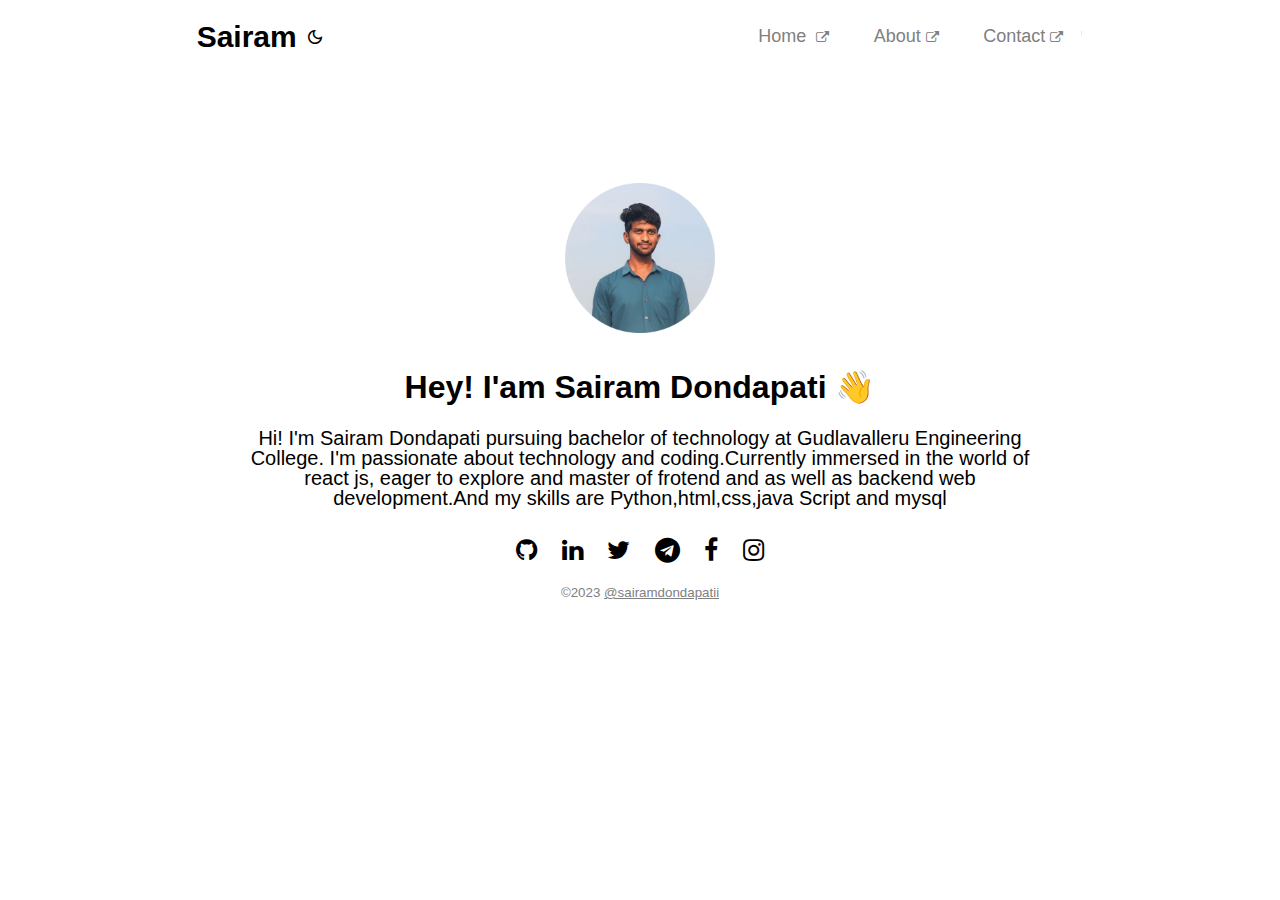
<file: index.html>
<!DOCTYPE html>
<html lang="en">
<head>
    <meta charset="UTF-8">
    <meta name="viewport" content="width=device-width, initial-scale=1.0">
    <title>sairamdondapatii</title>
    <link rel="stylesheet" href="style.css">
    <link rel="stylesheet" href="https://fonts.googleapis.com/css2?family=Material+Symbols+Outlined:opsz,wght,FILL,GRAD@24,400,0,0" />
    <link rel="stylesheet" href="https://cdnjs.cloudflare.com/ajax/libs/font-awesome/6.4.2/css/all.min.css" integrity="sha512-z3gLpd7yknf1YoNbCzqRKc4qyor8gaKU1qmn+CShxbuBusANI9QpRohGBreCFkKxLhei6S9CQXFEbbKuqLg0DA==" crossorigin="anonymous" referrerpolicy="no-referrer" />
    <link rel="stylesheet" href="https://cdnjs.cloudflare.com/ajax/libs/font-awesome/4.7.0/css/font-awesome.min.css">
</head>
<body id="body">
    <div class="header">
        <div class="logo" id="logo">
            <h2 style="font-family: 'Gill Sans', 'Gill Sans MT', Calibri, 'Trebuchet MS', sans-serif;">Sairam
                <a href="#" title="switch theem">
                    <span class="material-symbols-outlined" id="mode">
                        dark_mode
                        </span>
                </a></h2>
        </div>
        <div class="nav" id="nav">
            <ul>
                <li><a href="index.html" class="links" >Home &nbsp;<i class="fa fa-external-link " title="home"></i></a></li>
                <li><a href="about.html" class="links">About&nbsp;<i class="fa fa-external-link " title="About"></i></a></li>
                <li><a href="contact.html" class="links" >Contact&nbsp;<i class="fa fa-external-link " title="contact"></i></a></li>
            </ul>
        </div>
    </div>
    <div class="main">
        <div class="profile_image">
            <img src="ram.png" alt="my image">
        </div>
        <div class="content">
            <h1>Hey! I'am Sairam Dondapati 👋</h1>
            <p>Hi! I'm Sairam Dondapati pursuing bachelor of technology at Gudlavalleru Engineering College. I'm passionate about technology and coding.Currently immersed in the world of react js, eager to explore and master of  frotend and as well as backend web development.And my skills are Python,html,css,java Script and mysql</p>
        </div>
        <div class="social_icons" id="social">
            <a href="https://github.com/sairamdondapatii" target="_blank"><i class="fa fa-github social"></i></a>
            <a href="https://www.linkedin.com/in/dondapati-siva-naga-maruthi-sai-ram-0b0767245?utm_source=share&utm_campaign=share_via&utm_content=profile&utm_medium=android_app" target="_blank"><i class="fa fa-linkedin social"></i></a>
            <a href="https://x.com/Sairam_9975?t=1fvJPUGufizCyhwSPhFnxg&s=09" target="_blank"><i class="fa fa-twitter social"></i></a>
            <a href="https://t.me/SairamDondapati" target="_blank"><i class="fa fa-telegram social"></i></a>
            <a href="https://www.facebook.com/sairam.dondapati.18?mibextid=ZbWKwL" target="_blank"><i class="fa fa-facebook social"></i></a>
            <a href="https://instagram.com/sairam_dondapati?igshid=OGQ5ZDc2ODk2ZA==" target="_blank"><i class="fa fa-instagram social"></i></a>
        </div>
    </div>
    <div class="copyright">
        <small>&copy;2023&nbsp<a href="index.html">@sairamdondapatii</a></small>
    </div>
    <script src="script.js"></script>
</body>
</html>
</file>
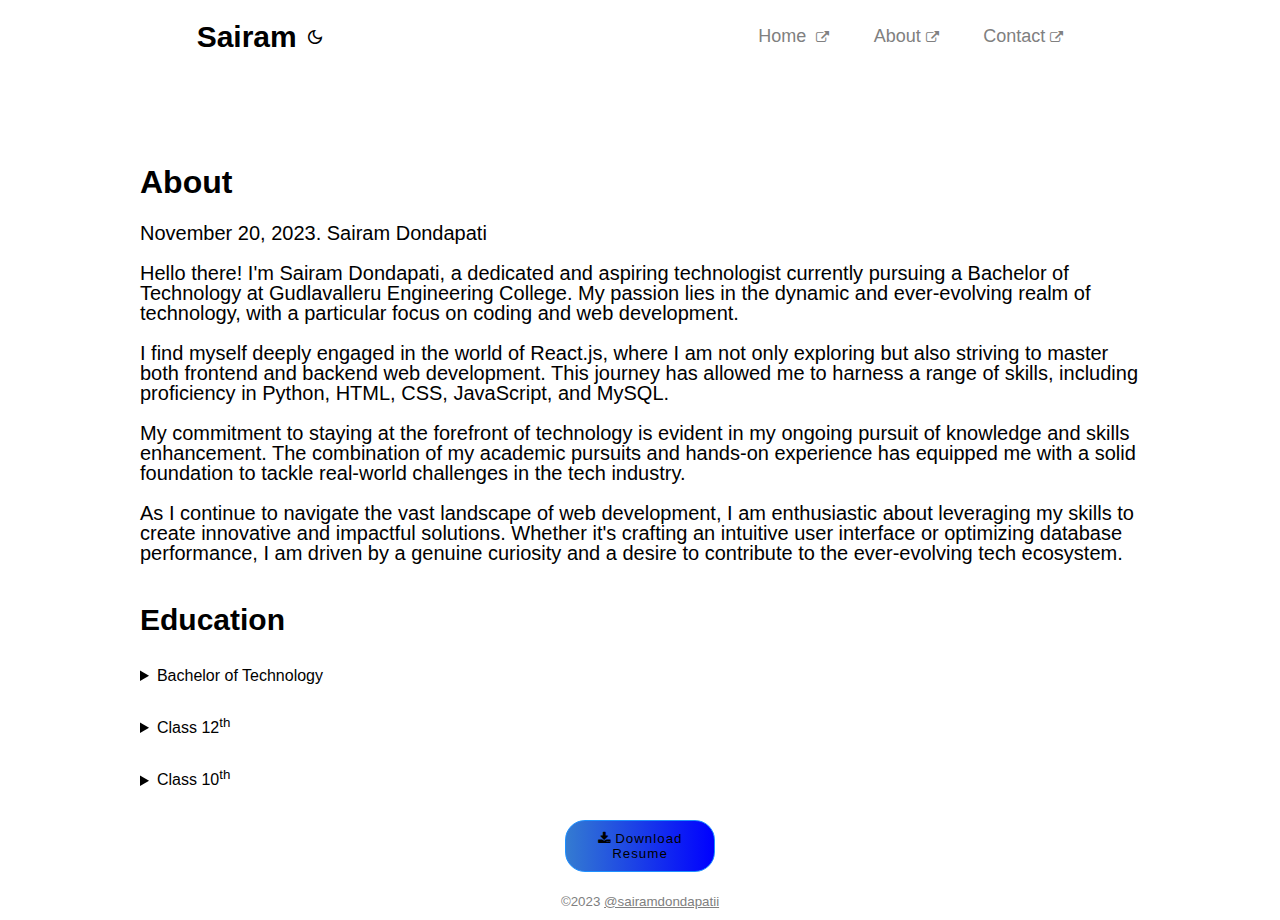
<file: about.html>
<!DOCTYPE html>
<html lang="en">
<head>
    <meta charset="UTF-8">
    <meta name="viewport" content="width=device-width, initial-scale=1.0">
    <title>About</title>
    <link rel="stylesheet" href="style.css">
    <link rel="stylesheet" href="https://fonts.googleapis.com/css2?family=Material+Symbols+Outlined:opsz,wght,FILL,GRAD@24,400,0,0" />
    <link rel="stylesheet" href="https://cdnjs.cloudflare.com/ajax/libs/font-awesome/6.4.2/css/all.min.css" integrity="sha512-z3gLpd7yknf1YoNbCzqRKc4qyor8gaKU1qmn+CShxbuBusANI9QpRohGBreCFkKxLhei6S9CQXFEbbKuqLg0DA==" crossorigin="anonymous" referrerpolicy="no-referrer" />
    <link rel="stylesheet" href="https://cdnjs.cloudflare.com/ajax/libs/font-awesome/4.7.0/css/font-awesome.min.css">
</head>
<body id="body">
    <div class="header">
        <div class="logo" id="logo">
            <h2 style="font-family: 'Gill Sans', 'Gill Sans MT', Calibri, 'Trebuchet MS', sans-serif;">Sairam
                <a href="#" title="switch theem">
                    <span class="material-symbols-outlined" id="mode">
                        dark_mode
                        </span>
                </a></h2>
        </div>
        <div class="nav" id="nav">
            <ul>
                <li><a href="index.html" class="links" >Home &nbsp;<i class="fa fa-external-link " title="home"></i></a></li>
                <li><a href="about.html" class="links">About&nbsp;<i class="fa fa-external-link " title="About"></i></a></li>
                <li><a href="contact.html" class="links" >Contact&nbsp;<i class="fa fa-external-link " title="contact"></i></a></li>
            </ul>
        </div>
    </div>
    <div class="about">
        <h1>About</h1>
        <p>November 20, 2023. Sairam Dondapati</p>
        <p>
            Hello there! I'm Sairam Dondapati, a dedicated and aspiring technologist currently pursuing a Bachelor of Technology at Gudlavalleru Engineering College. My passion lies in the dynamic and ever-evolving realm of technology, with a particular focus on coding and web development. <br> <br>

            I find myself deeply engaged in the world of React.js, where I am not only exploring but also striving to master both frontend and backend web development. This journey has allowed me to harness a range of skills, including proficiency in Python, HTML, CSS, JavaScript, and MySQL. <br> <br>

            My commitment to staying at the forefront of technology is evident in my ongoing pursuit of knowledge and skills enhancement. The combination of my academic pursuits and hands-on experience has equipped me with a solid foundation to tackle real-world challenges in the tech industry. <br> <br>

            As I continue to navigate the vast landscape of web development, I am enthusiastic about leveraging my skills to create innovative and impactful solutions. Whether it's crafting an intuitive user interface or optimizing database performance, I am driven by a genuine curiosity and a desire to contribute to the ever-evolving tech ecosystem. <br> <br>

            
        </p>
        <h2>Education</h2>
        <details>
            <summary>Bachelor of Technology</summary>
            <p><strong>Since 2020.<br></strong>Bachelor Of Technology in <strong>Mechanical engineering</strong><br>
            Seshaddri Rao Gudlavalleru Engineering College,Gudlavalleru.
            </p>
        </details>
        <details>
            <summary>Class 12<sup>th</sup></summary>
            <p><strong>2018-2020.<br></strong>Intermediate <strong>MPC</strong><br>
            Narayana Junior College,Machilipatnam.
            </p>
        </details>
        <details>
            <summary>Class 10<sup>th</sup></summary>
            <p><strong>2018<br></strong> SSC  <strong>Class 10<sup>th</sup></strong><br>
            Zilla Parshith High School,Nidumolu.
            </p>
        </details>
    </div>
    <div class="button">
        <a class="btn1" href="https://drive.google.com/file/d/1QyAsepr-49GwkWpVY4tSgHYYlPl0Emrf/view?usp=drivesdk" target="_blank"><button><i class="fa fa-download " title="Download resume"></i> Download Resume</button></a>
    </div>
    <div class="copyright">
        <small>&copy;2023&nbsp<a href="index.html">@sairamdondapatii</a></small>
    </div>
    <script src="script.js"></script>
</body>
</html>
</file>
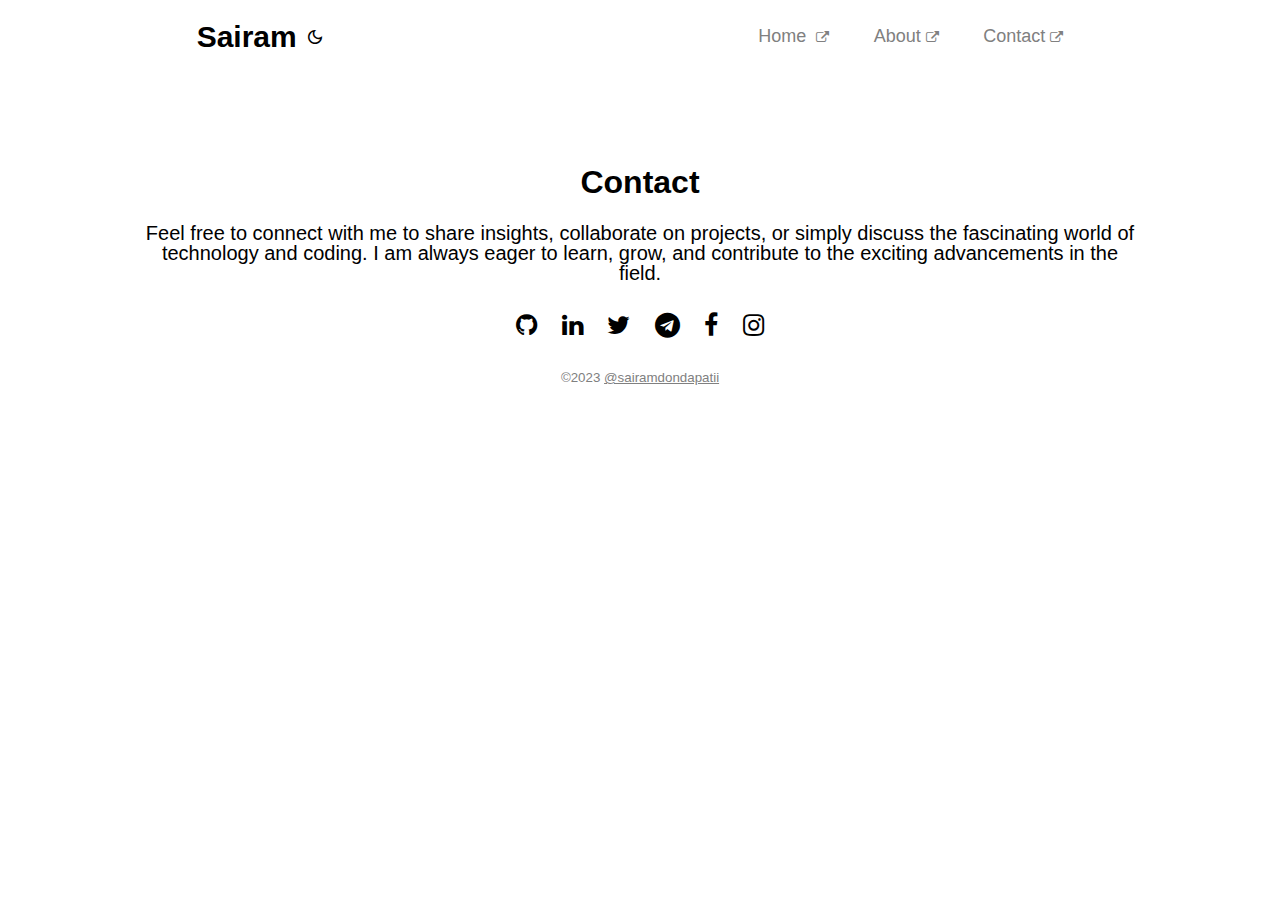
<file: contact.html>
<!DOCTYPE html>
<html lang="en">
<head>
    <meta charset="UTF-8">
    <meta name="viewport" content="width=device-width, initial-scale=1.0">
    <title>sairamdondapatii</title>
    <link rel="stylesheet" href="style.css">
    <link rel="stylesheet" href="https://fonts.googleapis.com/css2?family=Material+Symbols+Outlined:opsz,wght,FILL,GRAD@24,400,0,0" />
    <link rel="stylesheet" href="https://cdnjs.cloudflare.com/ajax/libs/font-awesome/6.4.2/css/all.min.css" integrity="sha512-z3gLpd7yknf1YoNbCzqRKc4qyor8gaKU1qmn+CShxbuBusANI9QpRohGBreCFkKxLhei6S9CQXFEbbKuqLg0DA==" crossorigin="anonymous" referrerpolicy="no-referrer" />
    <link rel="stylesheet" href="https://cdnjs.cloudflare.com/ajax/libs/font-awesome/4.7.0/css/font-awesome.min.css">
</head>
<body id="body" class="contactBody">
    <div class="header">
        <div class="logo" id="logo">
            <h2 style="font-family: 'Gill Sans', 'Gill Sans MT', Calibri, 'Trebuchet MS', sans-serif;;">Sairam
                <a href="#" title="switch theem">
                    <span class="material-symbols-outlined" id="mode">
                        dark_mode
                        </span>
                </a></h2>
        </div>
        <div class="nav" id="nav">
            <ul>
                <li><a href="index.html" class="links" >Home &nbsp;<i class="fa fa-external-link " title="home"></i></a></li>
                <li><a href="about.html" class="links">About&nbsp;<i class="fa fa-external-link " title="About"></i></a></li>
                <li><a href="contact.html" class="links" >Contact&nbsp;<i class="fa fa-external-link " title="contact"></i></a></li>
            </ul>
        </div>
    </div>
    <div class="contact">
        <h1>Contact</h1>
        <p>Feel free to connect with me to share insights, collaborate on projects, or simply discuss the fascinating world of technology and coding. I am always eager to learn, grow, and contribute to the exciting advancements in the field.</p>

    </div>
    <div class="social_icons" id="social">
        
        <a href="https://github.com/sairamdondapatii" target="_blank"><i class="fa fa-github social"></i></a>
        <a href="https://www.linkedin.com/in/dondapati-siva-naga-maruthi-sai-ram-0b0767245?utm_source=share&utm_campaign=share_via&utm_content=profile&utm_medium=android_app" target="_blank"><i class="fa fa-linkedin social"></i></a>
        <a href="https://x.com/Sairam_9975?t=1fvJPUGufizCyhwSPhFnxg&s=09" target="_blank"><i class="fa fa-twitter social"></i></a>
        <a href="https://t.me/SairamDondapati" target="_blank"><i class="fa fa-telegram social"></i></a>
        <a href="https://www.facebook.com/sairam.dondapati.18?mibextid=ZbWKwL" target="_blank"><i class="fa fa-facebook social"></i></a>
        <a href="https://instagram.com/sairam_dondapati?igshid=OGQ5ZDc2ODk2ZA==" target="_blank"><i class="fa fa-instagram social"></i></a>
    </div>
    <div class="copyright">
        <small>&copy;2023&nbsp<a href="index.html">@sairamdondapatii</a></small>
    </div>
    <script src="script.js"></script>
</body>
</html>
</file>
<file: style.css>
@import url('https://fonts.googleapis.com/css2?family=EB+Garamond&display=swap');
body{
    margin: 0; 
    max-height: 100vh;
    font-family: 'Exo', sans-serif;
    padding: 10px;
    
}

h2{
    margin: 0;
    font-size: 30px;
}
.header{
    display: flex;
    justify-content: space-around;
    align-items: center;
}
.nav>ul>li{
    display: inline-block;
}
.nav>ul>li>a{
    text-decoration: none;
    color: grey;
    font-size: 18px;
    padding: 20px;
}

.logo>h2>a>span{
    font-size: 20px;
    color: black;
}
.nav>ul>li>a>i{
    font-size: 13px;
}

.main{
    text-align: center;
    max-width: 800px;
    margin: auto auto;
    padding: 20px;
   
}
.content{
    padding: 10px;
}
.content>p,p{
    font-size: 20px;
    line-height: 20px;
    
}
.profile_image>img{
    height: 150px;
    margin-top: 100px;
}

.social_icons>a>i{
    font-size: 25px;
    padding: 0px 10px;
    
}
.social{
    color: black;
}
.social2{
    
    color: white;
}
.copyright{
    text-align: center;
    
    color: grey;
}
.copyright>small>a{
    color: gray;
}
.about,.contact{
    margin-top: 70px;
    padding: 10px;
    max-width: 1000px;
    margin-left: auto;
    margin-right: auto;
}
.about>p{
    text-align: left;
    line-height: 20px;
}
details{
    margin-top: 30px;
}
details>p{
    border: 1px solid grey;
    padding: 5px;
}
.social_icons{
    text-align: center;
}
.contact,.contact>p{
    text-align: center;
}
.contactBody>.copyright{
    margin-top: 30px;
}
.button{
    text-align: center;
    margin-left: auto;
    margin-right: auto;
    margin-bottom: 20px;
    margin-top: 20px;
    
}
.btn1>button{
    outline: none;
    border: none;
    text-decoration: none;
    padding: 10px;
    color: black;
    border: 1px solid dodgerblue;
    background: linear-gradient(to right, rgb(52, 123, 209),blue);
    border-radius: 20px;
    letter-spacing: 1px;
    width: 150px;
    cursor: pointer;
    
}
.btn1>button:hover{
    color: black;
    font-weight: bold;
    background: linear-gradient(to right, rgb(52, 123, 209),blue);
}

@media (max-width:720px){
    .header{
        display: flex;
        flex-direction: column;
        align-items: start;
    }
    .nav>ul{
        margin-top: 20px;
        padding: 0;
        position: absolute;
    }
    .nav>ul>li{
        display: inline;
        
    }
    .nav>ul>li>a{
        padding: 10px;
        
    }
    .profile_image>img{
        margin-top: 40px;
    }
    .btn1>button{
        max-width: 150px;
    }
}
</file>
